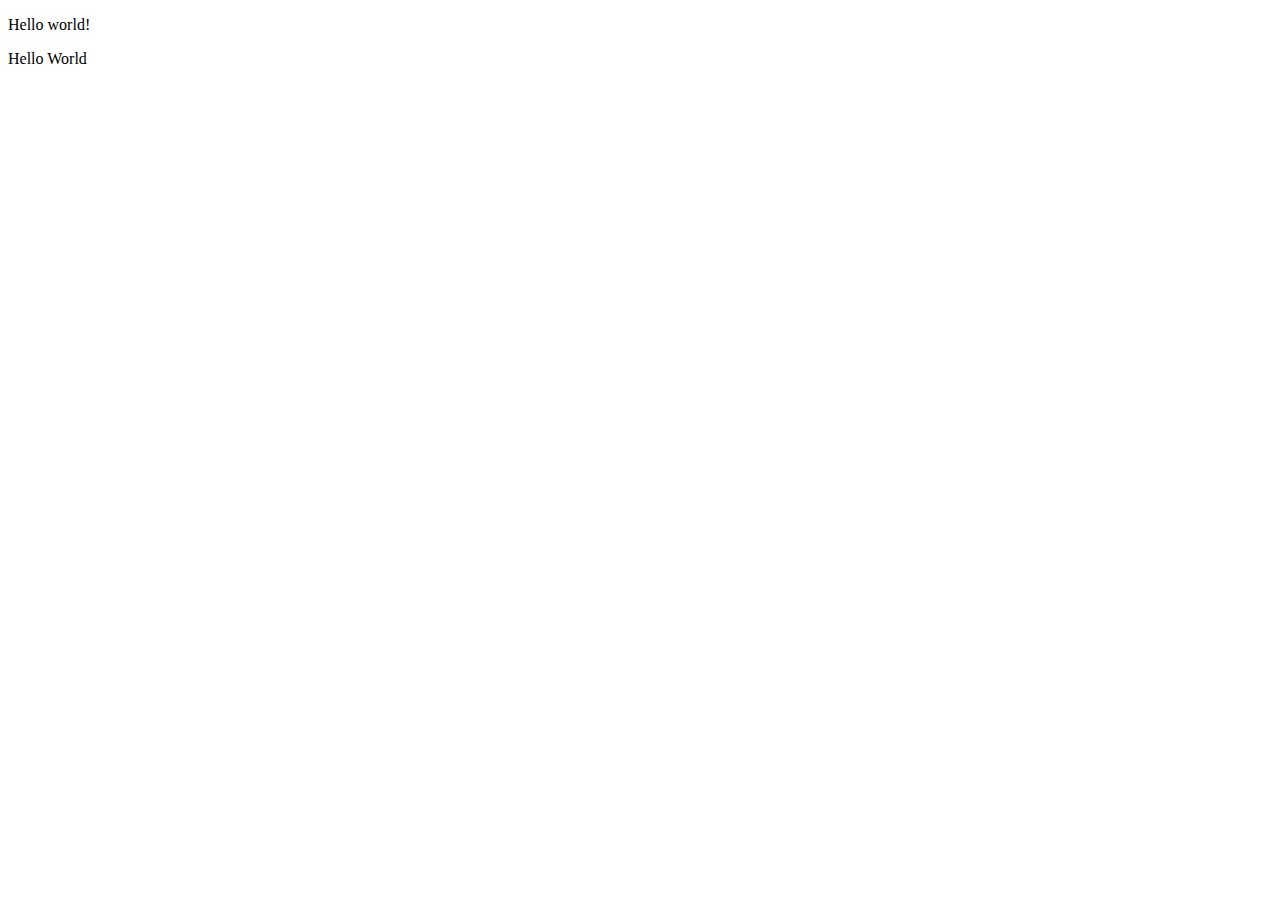
<file: dom_basics/index.html>
<!DOCTYPE html>
<html lang="en">
<head>
	<meta charset="UTF-8">
	<meta http-equiv="X-UA-Compatible" content="IE=edge">
	<meta name="viewport" content="width=device-width, initial-scale=1" />
	<title>DOM</title>
	<link rel="shortcut icon" href="#">
</head>
<body>
	<script src="./app.js"></script>
	
</body>
</html>
</file>
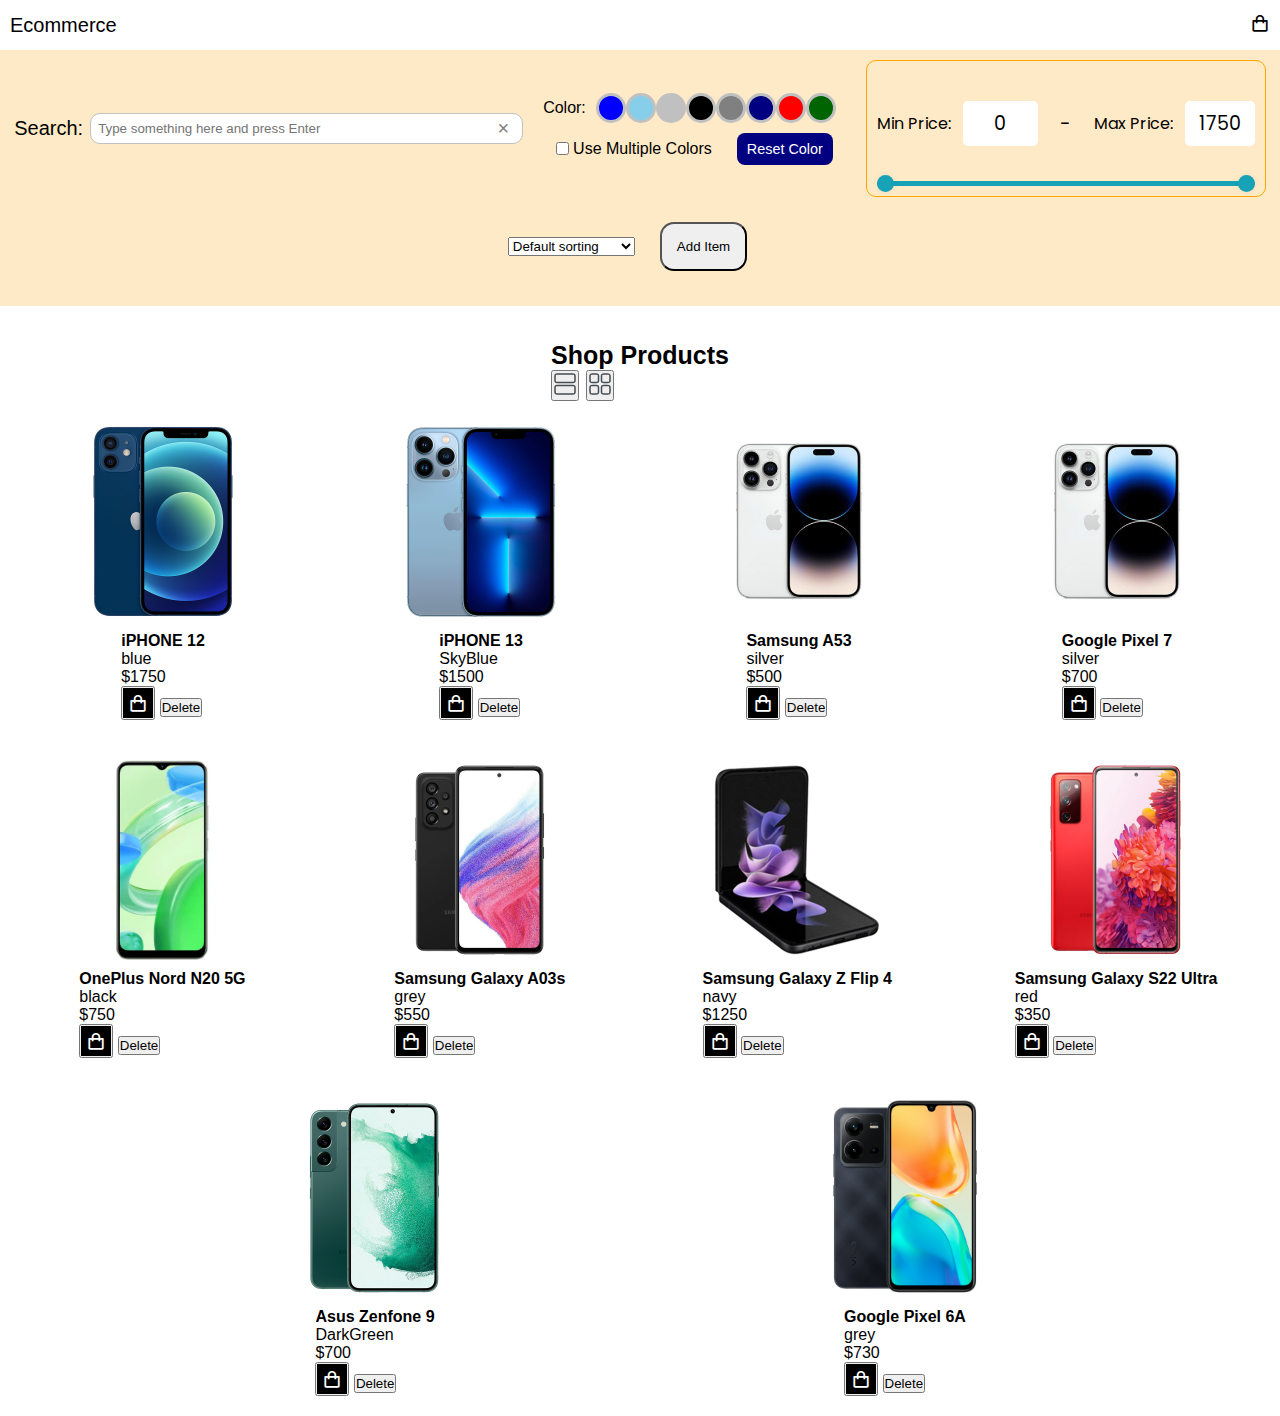
<file: dom_basics/phones_shop.html>
<!DOCTYPE html>
<html lang="en">
<head>
	<meta charset="UTF-8">
	<meta http-equiv="X-UA-Compatible" content="IE=edge">
	<meta name="viewport" content="width=device-width, initial-scale=1" />
	<title>Phones</title>
	<link rel="icon" type="image/x-icon" href="images/favicon.ico">
	<link rel="stylesheet" href="css/phones_shop.css">
	<link rel="stylesheet" href="css/range_slider_styles.css">
	<link href='https://unpkg.com/boxicons@2.1.4/css/boxicons.min.css' rel='stylesheet'>
</head>
<body>
	<header>
		<div class="logo">
			<a href="#">Ecommerce</a>
		</div>
		<div class="shopping-cart" id="shoppingCart">
			<button id="showShoppingCart"><i class='bx bx-shopping-bag'></i></button>
			<div id="cartSize">1</div>
		</div>
	</header>

	<main>
		<div class="filterDiv">
			<div class="searchDiv">
				<label for="searchInput">Search:</label>
				<input type="text" id="searchInput" size="50" placeholder="Type something here and press Enter">
				<button id="clearSearchBtn"><span>&times;</span></button>
			</div>
			<div class="colorSelection">
				<div class="colors">
					<label for="selectedColor">Color:</label>
					<select id="selectedColor"></select>
					<div id="colorPicker"></div>
				</div>
				<div class="colorsSelectionOperation">
					<input type="checkbox" id="isMultipleColorsChoiceAllowed">
					<label for="isMultipleColorsChoiceAllowed">Use Multiple Colors</label>
					<button id="clearColorSelectBtn">Reset Color</button>
				</div>
			</div>
			
			<div class="priceRangeSlider">
				<div class="price-input">
					<div class="field">
						<span>Min Price:</span>
						<input type="number" class="input-min" value="0" id="priceRangeMinValue">
					</div>
					<div class="separator">-</div>
					<div class="field">
						<span>Max Price:</span>
						<input type="number" class="input-max" value="7500" id="priceRangeMaxValue">
					</div>
				</div>
				<div class="slider">
					<div class="progress"></div>
				</div>
				<div class="range-input">
					<input type="range" class="range-min" min="0" max="3000" value="0" step="1" id="priceRangeMin">
					<input type="range" class="range-max" min="0" max="3000" value="3000" step="1" id="priceRangeMax">
				</div>
			</div>
			<div class="sortingDiv">
				<select id="sortingSelectElement">
					<option value="default">Default sorting</option>
					<option value="price_asc">Price Descending</option>
					<option value="price_desc">Price Ascending</option>
					<option value="name_asc">Name A-Z</option>
					<option value="name_desc">Name Z-A</option>
				</select>
			</div>
			<div>
				<button id="addItemBtn">Add Item</button>
			</div>
		</div>
		<h1 class="title">Shop Products
			<div class="viewModeDiv">
				<button id=listViewBtn>
					<svg fill="none" stroke="" viewBox="0 0 24 24" width="24" height="24"><path clip-rule="evenodd" d="M1.94124 13.5048C2.48664 12.9251 3.26514 12.75 4.1 12.75H19.9C20.7349 12.75 21.5134 12.9251 22.0588 13.5048C22.5933 14.0731 22.75 14.8697 22.75 15.73V19.77C22.75 20.6303 22.5933 21.4269 22.0588 21.9952C21.5134 22.5749 20.7349 22.75 19.9 22.75H4.1C3.26514 22.75 2.48664 22.5749 1.94124 21.9952C1.40666 21.4269 1.25 20.6303 1.25 19.77V15.73C1.25 14.8697 1.40666 14.0731 1.94124 13.5048ZM3.03376 14.5327C2.89334 14.6819 2.75 15.0003 2.75 15.73V19.77C2.75 20.4997 2.89334 20.8181 3.03376 20.9673C3.16336 21.1051 3.43486 21.25 4.1 21.25H19.9C20.5651 21.25 20.8366 21.1051 20.9662 20.9673C21.1067 20.8181 21.25 20.4997 21.25 19.77V15.73C21.25 15.0003 21.1067 14.6819 20.9662 14.5327C20.8366 14.3949 20.5651 14.25 19.9 14.25H4.1C3.43486 14.25 3.16336 14.3949 3.03376 14.5327Z" fill="#464C53" fill-rule="evenodd"></path><path clip-rule="evenodd" d="M1.94124 2.00485C2.48664 1.4251 3.26514 1.25 4.1 1.25H19.9C20.7349 1.25 21.5134 1.4251 22.0588 2.00485C22.5933 2.57309 22.75 3.36968 22.75 4.23V8.27C22.75 9.13032 22.5933 9.92691 22.0588 10.4952C21.5134 11.0749 20.7349 11.25 19.9 11.25H4.1C3.26514 11.25 2.48664 11.0749 1.94124 10.4952C1.40666 9.92691 1.25 9.13032 1.25 8.27V4.23C1.25 3.36968 1.40666 2.57309 1.94124 2.00485ZM3.03376 3.03265C2.89334 3.18191 2.75 3.50032 2.75 4.23V8.27C2.75 8.99969 2.89334 9.31809 3.03376 9.46735C3.16336 9.6051 3.43486 9.75 4.1 9.75H19.9C20.5651 9.75 20.8366 9.6051 20.9662 9.46735C21.1067 9.31809 21.25 8.99969 21.25 8.27V4.23C21.25 3.50032 21.1067 3.18191 20.9662 3.03265C20.8366 2.8949 20.5651 2.75 19.9 2.75H4.1C3.43486 2.75 3.16336 2.8949 3.03376 3.03265Z" fill="#464C53" fill-rule="evenodd"></path></svg>
				</button>
				<button id=tileViewBtn>
					<svg fill="none" stroke="" viewBox="0 0 24 24" width="24" height="24"><path clip-rule="evenodd" d="M13.5206 1.90059C14.0878 1.39665 14.8765 1.25 15.73 1.25H19.77C20.6236 1.25 21.4122 1.39665 21.9794 1.90059C22.5692 2.42461 22.75 3.17847 22.75 3.98V8.52C22.75 9.32097 22.5694 10.076 21.9783 10.5991C21.4101 11.102 20.6208 11.2451 19.7678 11.24H15.73C14.8791 11.24 14.0897 11.0968 13.5217 10.5941C12.9301 10.0706 12.75 9.31497 12.75 8.51V3.98C12.75 3.17847 12.9308 2.42461 13.5206 1.90059ZM14.5169 3.02191C14.3892 3.13539 14.25 3.37153 14.25 3.98V8.51C14.25 9.12503 14.3899 9.35945 14.5158 9.47087C14.6653 9.60316 14.9909 9.74 15.73 9.74H19.7747C20.5108 9.74463 20.8355 9.60746 20.9842 9.47586C21.1106 9.36402 21.25 9.12903 21.25 8.52V3.98C21.25 3.37153 21.1108 3.13539 20.9831 3.02191C20.8328 2.88835 20.5065 2.75 19.77 2.75H15.73C14.9935 2.75 14.6672 2.88835 14.5169 3.02191Z" fill="#464C53" fill-rule="evenodd"></path><path clip-rule="evenodd" d="M13.4884 13.4884C14.0562 12.9207 14.8599 12.75 15.73 12.75H19.77C20.6401 12.75 21.4438 12.9207 22.0116 13.4884C22.5793 14.0562 22.75 14.8599 22.75 15.73V19.77C22.75 20.6401 22.5793 21.4438 22.0116 22.0116C21.4438 22.5793 20.6401 22.75 19.77 22.75H15.73C14.8599 22.75 14.0562 22.5793 13.4884 22.0116C12.9207 21.4438 12.75 20.6401 12.75 19.77V15.73C12.75 14.8599 12.9207 14.0562 13.4884 13.4884ZM14.5491 14.5491C14.3993 14.6988 14.25 15.0101 14.25 15.73V19.77C14.25 20.4899 14.3993 20.8012 14.5491 20.9509C14.6988 21.1007 15.0101 21.25 15.73 21.25H19.77C20.4899 21.25 20.8012 21.1007 20.9509 20.9509C21.1007 20.8012 21.25 20.4899 21.25 19.77V15.73C21.25 15.0101 21.1007 14.6988 20.9509 14.5491C20.8012 14.3993 20.4899 14.25 19.77 14.25H15.73C15.0101 14.25 14.6988 14.3993 14.5491 14.5491Z" fill="#464C53" fill-rule="evenodd"></path><path clip-rule="evenodd" d="M2.0206 1.90059C2.58777 1.39665 3.37645 1.25 4.23 1.25H8.27C9.12355 1.25 9.91223 1.39665 10.4794 1.90059C11.0692 2.42461 11.25 3.17847 11.25 3.98V8.52C11.25 9.32097 11.0694 10.076 10.4783 10.5991C9.91006 11.102 9.12079 11.2451 8.26778 11.24H4.23C3.37912 11.24 2.58971 11.0968 2.02169 10.5941C1.43009 10.0706 1.25 9.31497 1.25 8.51V3.98C1.25 3.17847 1.43081 2.42461 2.0206 1.90059ZM3.0169 3.02191C2.88919 3.13539 2.75 3.37153 2.75 3.98V8.51C2.75 9.12503 2.88991 9.35945 3.01581 9.47087C3.16529 9.60316 3.49088 9.74 4.23 9.74H8.27472C9.01075 9.74463 9.3355 9.60746 9.48419 9.47586C9.61057 9.36402 9.75 9.12903 9.75 8.52V3.98C9.75 3.37153 9.61081 3.13539 9.4831 3.02191C9.33277 2.88835 9.00645 2.75 8.27 2.75H4.23C3.49355 2.75 3.16723 2.88835 3.0169 3.02191Z" fill="#464C53" fill-rule="evenodd"></path><path clip-rule="evenodd" d="M1.98842 13.4884C2.55615 12.9207 3.35988 12.75 4.23 12.75H8.27C9.14012 12.75 9.94385 12.9207 10.5116 13.4884C11.0793 14.0562 11.25 14.8599 11.25 15.73V19.77C11.25 20.6401 11.0793 21.4438 10.5116 22.0116C9.94385 22.5793 9.14012 22.75 8.27 22.75H4.23C3.35988 22.75 2.55615 22.5793 1.98842 22.0116C1.42069 21.4439 1.25 20.6401 1.25 19.77V15.73C1.25 14.8599 1.42069 14.0562 1.98842 13.4884ZM3.04908 14.5491C2.89931 14.6988 2.75 15.0101 2.75 15.73V19.77C2.75 20.4899 2.89931 20.8012 3.04908 20.9509C3.19885 21.1007 3.51012 21.25 4.23 21.25H8.27C8.98988 21.25 9.30115 21.1007 9.45092 20.9509C9.60069 20.8012 9.75 20.4899 9.75 19.77V15.73C9.75 15.0101 9.60069 14.6988 9.45092 14.5491C9.30115 14.3993 8.98988 14.25 8.27 14.25H4.23C3.51012 14.25 3.19885 14.3993 3.04908 14.5491Z" fill="#464C53" fill-rule="evenodd"></path></svg>
				</button>
			</div>
		</h1>
		<div class="modal">
			<div class="modal-container">
				<input class="phone-name" type="text" placeholder="Samsung">
				<input class="phone-price" type="number" placeholder="600$">
				<input class="phone-img" type="text" placeholder="Image">
				<input class="phone-color" type="text" placeholder="Black">
				<p class="err-msg"></p>
				<button class="save-new-item">Add</button>
			</div>
		</div>
		<div class="items"></div>
	</main>

	<div id="cartContent">
		<div class="header">
			<h1>Shopping Cart Content</h1>
			<button id="cartContentCloseBtn"><span>&times;</span></button>
		</div>
		<div>
			<ul id="cartItems">
			</ul>
			<div id="totalCartPrice"></div>
		</div>
	</div>
	<script src="js/phones_shop.js"></script>
</body>
</html>
</file>
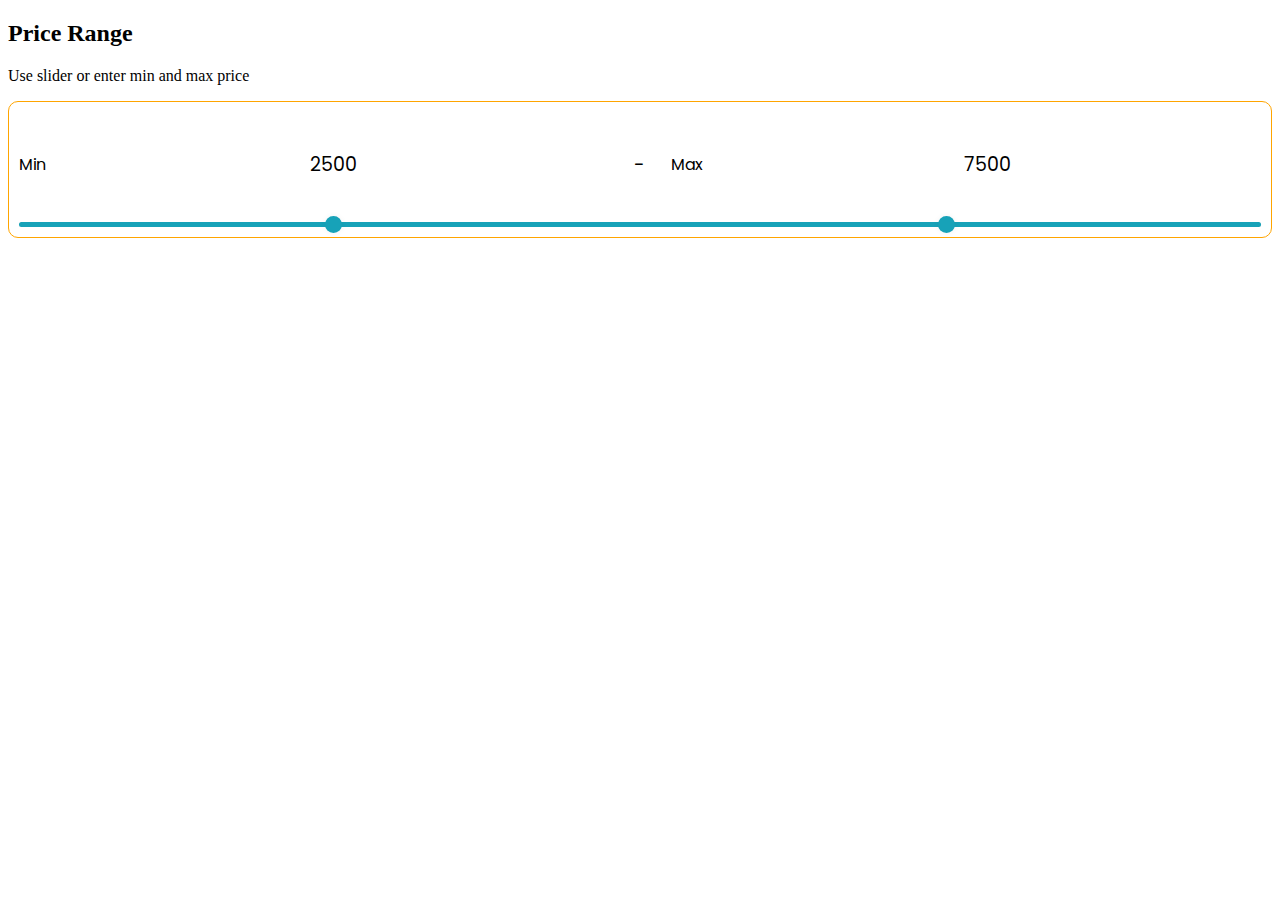
<file: dom_basics/range_slider.html>
<!DOCTYPE html>
<!-- Coding By CodingNepal - youtube.com/codingnepal -->
<html lang="en" dir="ltr">
  <head>
    <meta charset="utf-8">  
    <title>Price Range Slider | CodingNepal</title>
    <link rel="stylesheet" href="css/range_slider_styles.css">
    <meta name="viewport" content="width=device-width, initial-scale=1.0">
  </head>
  <body>
    <div class="wrapper">
      <header>
        <h2>Price Range</h2>
        <p>Use slider or enter min and max price</p>
      </header>
			<div class="priceRangeSlider">
				<div class="price-input">
					<div class="field">
						<span>Min</span>
						<input type="number" class="input-min" value="2500">
					</div>
					<div class="separator">-</div>
					<div class="field">
						<span>Max</span>
						<input type="number" class="input-max" value="7500">
					</div>
				</div>
				<div class="slider">
					<div class="progress"></div>
				</div>
				<div class="range-input">
					<input type="range" class="range-min" min="0" max="10000" value="2500" step="100">
					<input type="range" class="range-max" min="0" max="10000" value="7500" step="100">
				</div>
			</div>
		</div>
    <script src="js/range_slider_script.js"></script>
  </body>
</html>
</file>
<file: dom_basics/css/phones_shop.css>
* {
	box-sizing: border-box;
	font-family: Arial, Verdana, Helvetica, sans-serif;
}

html, body {
	margin: 0;
	padding: 0;
}

body *, *:before, *:after {
  box-sizing: border-box;
  margin: 0;
  padding: 0;
}

input {
	border-radius: 10px;
	padding: 7px;
	outline: none;
	box-shadow: none;
	border: 1px solid silver;
}

header {
	display: flex;
	justify-content: space-between;
	align-items: center;
	min-height: 50px;
	padding: 10px;
	box-shadow: 0 4px 2px -2px #edeceb;
}

header .logo {
	font-size: 20px;
}

header .logo a:link,
header .logo a:active,
header .logo a:visited
{
	text-decoration: none;
	color: black;
}

.shopping-cart {
	position: relative;
}

.shopping-cart button {
	border: none;
	background-color: transparent;
	font-size: 20px;
	cursor: pointer;
}

.shopping-cart button:hover {
	color: orange;
}

#cartSize {
	display: none;
	position: absolute;
	top: 10px;
	left: 10px;
	background-color: orange;
	padding: 5px;
	border-radius: 100%;
	font-size: 10px;
}

main {
	display: flex;
	flex-direction: column;
	align-items: center;
}

main .title {
	font-size: 25px;
	margin: 35px 0 0;
}

.filterDiv {
	display: flex;
	align-items: center;
	justify-content: center;
	background-color: #ffeac7;
	padding: 10px;
	flex-wrap: wrap;
}

.searchDiv {
	display: flex;
	align-items: center;
	position: relative;
}

.searchDiv label {
	font-size: 20px;
	margin-right: 7px;
}

.searchDiv input[type=text] {
	min-width: 200px;
}

#clearSearchBtn {
	background-color: transparent;
	color: gray;
	font-size: 20px;
	position: absolute;
	right: 7px;
}

#clearColorSelectBtn {
	background-color: navy;
	color: white;
	padding: 8px 10px;
	outline: none;
	border: none;
	border-radius: 8px;
	font-size: 0.9em;
	cursor: pointer;
	margin-left: 25px;
}

.searchDiv button {
	margin-left: 6px;
	padding: 7px;
	border-radius: 7px;
	border: none;
	background-color: navy;
	color: white;
	outline: none;
	cursor: pointer;
}

.colorSelection {
	display: flex;
	flex-direction: column;
	align-items: center;
	justify-content: center;
	margin: 20px;
}

.colors {
	display: flex;
	flex-wrap: nowrap;
	justify-content: center;
	align-items: center;
	margin-bottom: 10px;
}

.colorsSelectionOperation {
	display: flex;
	flex-wrap: nowrap;
	justify-content: center;
	align-items: center;
}

#selectedColor {
	display: none;
	padding: 5px 10px;
	border-radius: 8px;
	font-size: 1em;
}

#colorPicker {
	margin: 0px 10px;
	display: flex;
	align-items: center;
}

#isMultipleColorsChoiceAllowed {
	margin-right: 4px;
}

.selectedColorBtn {
	border-color: red !important;
	min-width: 33px !important;
	min-height: 33px !important;
}

.colorBtn {
	min-width: 30px;
	min-height: 30px;
	border-radius: 100%;
	border: 3px solid silver;
	cursor: pointer;
}

.priceRangeSlider {
	max-width: 400px;
}


.items {
	display: flex;
	flex-wrap: wrap;
	justify-content: space-evenly;
}

.message {
	margin-top: 40px;
}

.card {
	display: flex;
	flex-direction: column;
	align-items: center;
	min-width: 150px;
	margin: 20px 55px;
}

.item-image {
	display: flex;
	justify-content: center;
	align-items: center;
	margin-bottom: 10px;
}

.item-image img {
	max-width: 200px;
	cursor: pointer;
}

.item-name {
	font-weight: bold;
}

.add-to-shopping-cart {
	display: flex;
	justify-content: center;
	align-items: center;
	background-color: black;
	color: white;
	min-height: 30px;
	min-width: 30px;
	font-size: 20px;
}

.add-to-shopping-cart:hover {
	background-color: orange;
}

#cartContent {
	display: none;
	flex-direction: column;
  position: absolute;
  left: 50%;
  top: 50%;
  transform: translate(-50%, -50%);
	border: 1px solid gray;
	min-width: 400px;
	min-height: 100px;
	background-color: white;
	padding: 5px;
	border-radius: 10px;
}

#cartContent .header {
	display: flex;
	justify-content: space-between;
	padding: 5px;
}

#cartContent .header h1 {
	margin-top: 3px;
	font-size: 20px;
}

#cartContentCloseBtn {
	background-color: transparent;
	border: none;
	padding: 0 7px;
	font-size: 25px;
}

#totalCartPrice {
	font-weight: bold;
	margin-top: 30px;
}

.card-bottom button {
	border: none;
	background-color: transparent;
	cursor: pointer;
}

.card-bottom {
	display: flex;
	justify-content: space-between;
	align-items: center;
	width: 100%;
	margin: 0 10px;
}

#addItemBtn {
	margin: 25px;
	padding: 15px;
	border-radius: 14px;
}

.modal {
	position: fixed;
	display: flex;
	align-items: center;
	justify-content: center;
	width: 100vw;
	height: 100vh;
	background-color: gray;
	top: 0;
	left: 0;
}

.modal-container {
	display: flex;
	flex-direction: column;
	justify-content: space-between;
	width: 700px;
	height: 400px;
	background-color: white;
	padding: 30px;
}


.modal-container input {
	border-radius: 5px;
}

.err-msg {
	color: red;
}
</file>
<file: dom_basics/css/range_slider_styles.css>
/* Import Google Font - Poppins */
@import url('https://fonts.googleapis.com/css2?family=Poppins:wght@400;500;600;700&display=swap');
.priceRangeSlider {
	border: 1px orange solid;
	border-radius: 10px;
	padding: 10px;
}

.priceRangeSlider * {
  margin: 0;
  padding: 0;
  box-sizing: border-box;
  font-family: 'Poppins', sans-serif;
}
.priceRangeSlider *::selection{
  color: #fff;
  background: #17A2B8;
}
.priceRangeSlider .wrapper{
  width: 400px;
  background: #fff;
  border-radius: 10px;
  padding: 20px 25px 40px;
  box-shadow: 0 12px 35px rgba(0,0,0,0.1);
}
.priceRangeSlider header h2{
  font-size: 24px;
  font-weight: 600;
}
.priceRangeSlider header p{
  margin-top: 5px;
  font-size: 16px;
}
.priceRangeSlider .price-input{
  width: 100%;
  display: flex;
  margin: 30px 0 35px;
}
.priceRangeSlider .price-input .field{
  display: flex;
  width: 100%;
  height: 45px;
  align-items: center;
}
.priceRangeSlider .field input{
  width: 100%;
  height: 100%;
  outline: none;
  font-size: 19px;
  margin-left: 12px;
  border-radius: 5px;
  text-align: center;
  /* border: 1px solid #999; */
  border: #17A2B8;
  -moz-appearance: textfield;
}
.priceRangeSlider .field span {
	white-space: nowrap;
}
.priceRangeSlider input[type="number"]::-webkit-outer-spin-button,
.priceRangeSlider input[type="number"]::-webkit-inner-spin-button {
  -webkit-appearance: none;
}
.priceRangeSlider .price-input .separator{
  width: 130px;
  display: flex;
  font-size: 19px;
  align-items: center;
  justify-content: center;
}
.priceRangeSlider .slider{
  height: 5px;
  position: relative;
  background: #ddd;
  border-radius: 5px;
}
.priceRangeSlider .slider .progress{
  height: 100%;
  left: 0%;
  right: 0%;
  position: absolute;
  border-radius: 5px;
  background: #17A2B8;
}
.priceRangeSlider .range-input{
  position: relative;
}
.priceRangeSlider .range-input input{
  position: absolute;
  width: 100%;
  height: 5px;
  top: -5px;
  background: none;
  pointer-events: none;
  border: #17A2B8;
  -webkit-appearance: none;
  -moz-appearance: none;
}
.priceRangeSlider input[type="range"]::-webkit-slider-thumb{
  height: 17px;
  width: 17px;
  border-radius: 50%;
  background: #17A2B8;
  pointer-events: auto;
  -webkit-appearance: none;
  box-shadow: 0 0 6px rgba(0,0,0,0.05);
}
.priceRangeSlider input[type="range"]::-moz-range-thumb{
  height: 17px;
  width: 17px;
  border: none;
  border-radius: 50%;
  background: #17A2B8;
  pointer-events: auto;
  -moz-appearance: none;
  box-shadow: 0 0 6px rgba(0,0,0,0.05);
}
</file>
